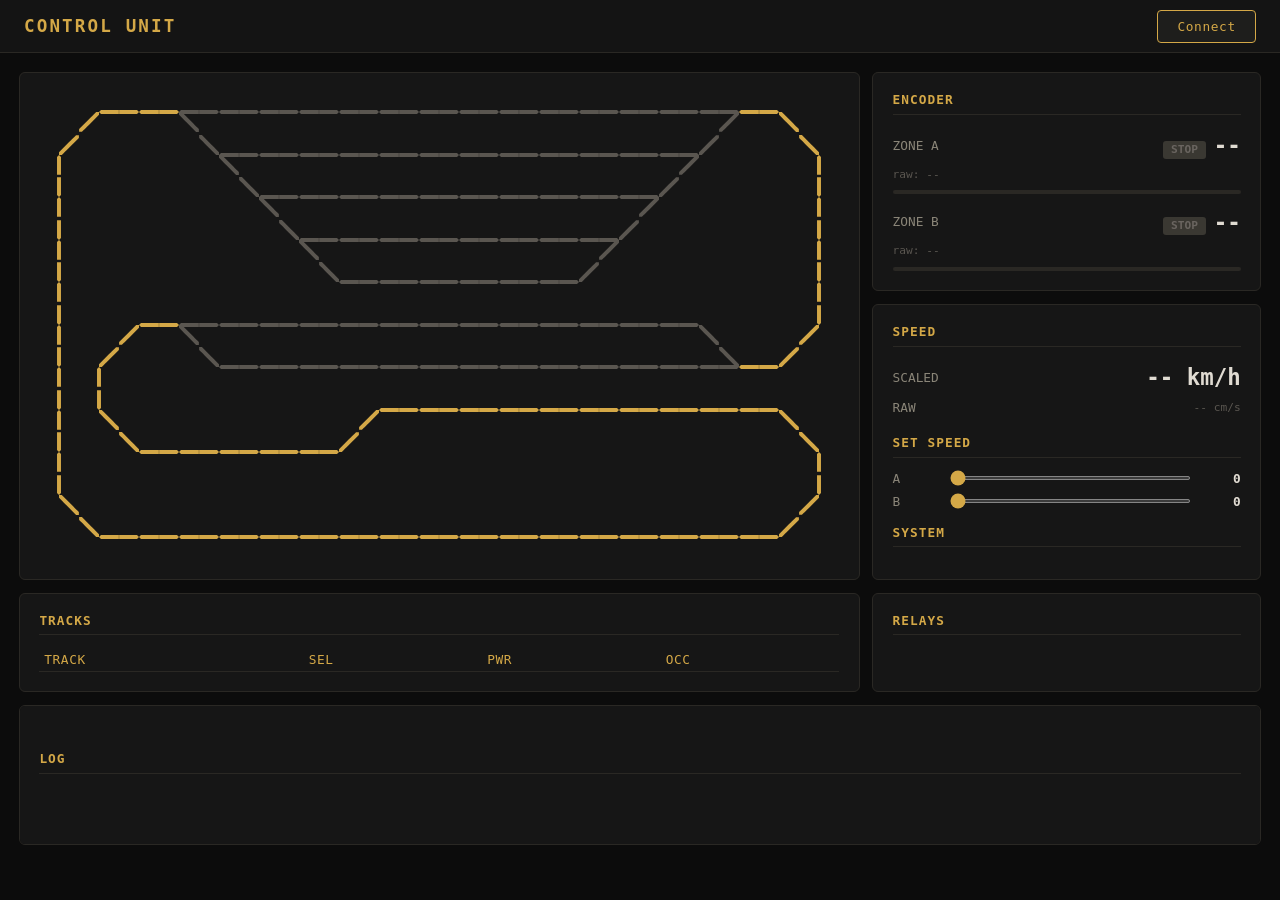
<file: web/index.html>
<!DOCTYPE html>
<html lang="en">
<head>
    <meta charset="UTF-8">
    <title>Control Unit</title>
    <link rel="stylesheet" href="style.css">
</head>
<body>
    <div class="topbar">
        <h1>CONTROL UNIT</h1>
        <button id="connectBtn">Connect</button>
    </div>

    <div class="panels">

        <div class="panel layout" id="layoutPanel">

        </div>

        <div class="panel encoder">
            <h2>ENCODER</h2>
            <div class="row">
                <span class="label">ZONE A</span>
                <span>
                    <span class="dir stop" id="dirA">STOP</span>
                    <span class="value" id="encA">--</span>
                </span>
            </div>
            <div class="row"><span class="sub" id="rawA">raw: --</span></div>
            <div class="bar"><div class="bar-fill a" id="barA"></div></div>

            <div class="row row--gap">
                <span class="label">ZONE B</span>
                <span>
                    <span class="dir stop" id="dirB">STOP</span>
                    <span class="value" id="encB">--</span>
                </span>
            </div>
            <div class="row"><span class="sub" id="rawB">raw: --</span></div>
            <div class="bar"><div class="bar-fill b" id="barB"></div></div>
        </div>

        <div class="panel speed">
            <h2>SPEED</h2>
            <div class="row">
                <span class="label">SCALED</span>
                <span class="value" id="speedKmh">-- km/h</span>
            </div>
            <div class="row">
                <span class="label">RAW</span>
                <span class="sub" id="speedRaw">-- cm/s</span>
            </div>
            <h2 class="h2--gap">SET SPEED</h2>
            <div class="slider-row">
                <span class="label">A</span>
                <input type="range" id="sliderA" min="0" max="255" value="0">
                <span class="val" id="sliderValA">0</span>
            </div>
            <div class="slider-row">
                <span class="label">B</span>
                <input type="range" id="sliderB" min="0" max="255" value="0">
                <span class="val" id="sliderValB">0</span>
            </div>
            <h2 class="h2--gap">SYSTEM</h2>
        </div>

        <div class="panel tracks">
            <h2>TRACKS</h2>
            <table>
                <thead>
                    <tr><th>TRACK</th><th>SEL</th><th>PWR</th><th>OCC</th></tr>
                </thead>
                <tbody id="trackTable"></tbody>
            </table>
        </div>

        <div class="panel relays">
            <h2>RELAYS</h2>
            <div class="relay-grid" id="relayGrid"></div>
        </div>

        <div class="panel log">
            <h2>LOG</h2>
            <pre id="log" class="log"></pre>
        </div>

    </div>

    <div class="footer" id="firmware"></div>

    <script src="layout.js"></script>
    <script src="app.js"></script>
</body>
</html>
</file>
<file: web/style.css>
﻿:root {
    color-scheme: dark;

    /* track state colors */
    --color-occupied: #c45040;
    --color-powered:  #6b9e5a;
    --color-selected: #d4a847;
    --color-inactive: #5A5650;
    --color-bar-b:    #c47a3a;

    /* surface layers (darkest to lightest) */
    --bg-page:   #0c0c0c;
    --bg-topbar: #141414;
    --bg-panel:  #161616;
    --bg-button: #1e1e1c;
    --bg-active: #1a2318;
    --bg-muted:  #2a2824;
    --bg-stop:   #3a3832;

    /* text */
    --text-primary: #e0dbd2;
    --text-label:   #8a8578;
    --text-sub:     #5a5650;
    --text-stop:    #6a6560;

    /* typography */
    --fs-sm:    0.7rem;
    --fs-base:  0.8rem;
    --fs-value: 1.4rem;
    --fs-title: 1.1rem;

    /* layout */
    --tile-size: 2.5rem;
}

* {
    margin: 0;
    padding: 0;
    box-sizing: border-box;
}

body {
    font-family: 'SF Mono', 'Cascadia Code', 'Fira Code', monospace;
    font-size: var(--fs-base);
    background: var(--bg-page);
    color: var(--text-primary);
    display: flex;
    flex-direction: column;
    align-items: center;
    padding-top: 3.5rem;
}

.topbar {
    position: fixed;
    top: 0; left: 0; right: 0;
    z-index: 100;
    display: flex;
    justify-content: space-between;
    align-items: center;
    padding: 0.6rem 1.5rem;
    background: var(--bg-topbar);
    border-bottom: 0.0625rem solid var(--bg-muted);

    h1 {
        font-size: var(--fs-title);
        color: var(--color-selected);
        letter-spacing: 0.12em;
    }
}

.panels {
    display: grid;
    grid-template-columns: 1fr 1fr;
    grid-template-areas:
        "layout  encoder"
        "layout  speed"
        "tracks  relays"
        "log     log";
    gap: 0.8rem;
    width: 100%;
    padding: 1rem 1.2rem;
}

.panel {
    background: var(--bg-panel);
    border: 0.0625rem solid var(--bg-muted);
    border-radius: 0.375rem;
    padding: 1.2rem;

    &.layout  { grid-area: layout; }
    &.encoder { grid-area: encoder; }
    &.speed   { grid-area: speed; }
    &.tracks  { grid-area: tracks; }
    &.relays  { grid-area: relays; }
    &.log     { grid-area: log; }

    h2 {
        font-size: var(--fs-base);
        color: var(--color-selected);
        border-bottom: 0.0625rem solid var(--bg-muted);
        margin-bottom: 0.8rem;
        padding-bottom: 0.4rem;
        letter-spacing: 0.08em;
        text-transform: uppercase;

        &.h2--gap {
            margin-top: 1rem;
        }
    }
}

.row {
    display: flex;
    justify-content: space-between;
    align-items: center;
    padding: 0.3rem 0;

    &.row--gap {
        margin-top: 0.6rem;
    }

    .label {
        font-size: var(--fs-base);
        color: var(--text-label);
    }

    .value {
        font-size: var(--fs-value);
        font-weight: bold;
        color: var(--text-primary);
        min-width: 3.125rem;
        text-align: right;
    }

    .sub {
        font-size: var(--fs-sm);
        color: var(--text-sub);
        text-align: right;
    }
}

.bar {
    height: 0.25rem;
    background: var(--bg-muted);
    border-radius: 0.125rem;
    margin-top: 0.3rem;
    overflow: hidden;
}

.bar-fill {
    height: 100%;
    border-radius: 0.125rem;
    width: 0%;
    transition: width 0.15s ease;

    &.a { background: var(--color-selected); }
    &.b { background: var(--color-bar-b); }
}

.dir {
    font-size: var(--fs-sm);
    font-weight: bold;
    color: var(--bg-page);
    padding: 0.15rem 0.5rem;
    border-radius: 0.1875rem;

    &.cw   { background: var(--color-powered); }
    &.ccw  { background: var(--color-occupied); }
    &.stop { background: var(--bg-stop); color: var(--text-stop); }
}

button {
    font-family: inherit;
    font-size: var(--fs-base);
    padding: 0.5rem 1.2rem;
    border: 0.0625rem solid var(--bg-stop);
    border-radius: 0.25rem;
    cursor: pointer;
    background: var(--bg-button);
    color: var(--text-label);
    letter-spacing: 0.05em;
    transition: all 0.2s;

    &:hover {
        background: var(--bg-muted);
        border-color: var(--color-selected);
        color: var(--color-selected);
    }

    &.active {
        background: var(--bg-active);
        border-color: var(--color-powered);
        color: var(--color-powered);
    }
}

#connectBtn {
    border-color: var(--color-selected);
    color: var(--color-selected);

    &:hover {
        background: color-mix(in srgb, var(--color-selected) 12%, var(--bg-button));
    }

    &.active {
        border-color: var(--color-powered);
        color: var(--color-powered);

        &:hover {
            background: color-mix(in srgb, var(--color-powered) 12%, var(--bg-button));
        }
    }
}

table {
    width: 100%;
    border-collapse: collapse;
    font-size: var(--fs-base);
}

th {
    text-align: left;
    color: var(--color-selected);
    padding: 0.25rem 0.3rem;
    border-bottom: 0.0625rem solid var(--bg-muted);
    font-weight: normal;
    letter-spacing: 0.05em;
}

td {
    padding: 0.25rem 0.3rem;
    color: var(--text-label);

    &.r { text-align: right; }
}

.dot {
    display: inline-block;
    width: 1.125rem;
    height: 1.125rem;
    border-radius: 0.1875rem;

    &.on  { background: var(--color-powered); }
    &.off { background: var(--bg-muted); }
}

.relay-grid {
    display: grid;
    grid-template-columns: repeat(8, 1fr);
    gap: 0.25rem;
}

.relay-cell {
    font-size: var(--fs-sm);
    text-align: center;
    padding: 0.1875rem 0;
    border-radius: 0.1875rem;

    &.on  { background: var(--color-powered); color: var(--bg-page); }
    &.off { background: var(--bg-muted);      color: var(--text-sub); }
}

.slider-row {
    display: flex;
    align-items: center;
    gap: 0.6rem;
    margin-top: 0.5rem;

    .label {
        font-size: var(--fs-base);
        color: var(--text-label);
        min-width: 3rem;
    }

    input[type=range] {
        flex: 1;
        height: 0.25rem;
        cursor: pointer;
        accent-color: var(--color-selected);
    }

    .val {
        font-size: var(--fs-base);
        font-weight: bold;
        color: var(--text-primary);
        min-width: 2.5rem;
        text-align: right;
    }
}

.footer {
    font-size: var(--fs-sm);
    color: var(--bg-stop);
    margin-top: 0.5rem;
    text-align: center;
}

.log {
    font-size: var(--fs-sm);
    color: var(--text-label);
    max-height: 8.75rem;
    overflow-y: auto;
    white-space: pre-wrap;
}

.layout {
    display: grid;
    grid-template-columns: repeat(20, var(--tile-size));

    svg,
    .empty {
        display: block;
        width: var(--tile-size);
        height: var(--tile-size);
    }
}

#layoutPanel {
    justify-content: center;
}

@media (max-width: 1024px) {
    .panels {
        grid-template-columns: 1fr;
        grid-template-areas:
            "layout"
            "encoder"
            "speed"
            "tracks"
            "relays"
            "log";
    }
}
</file>
